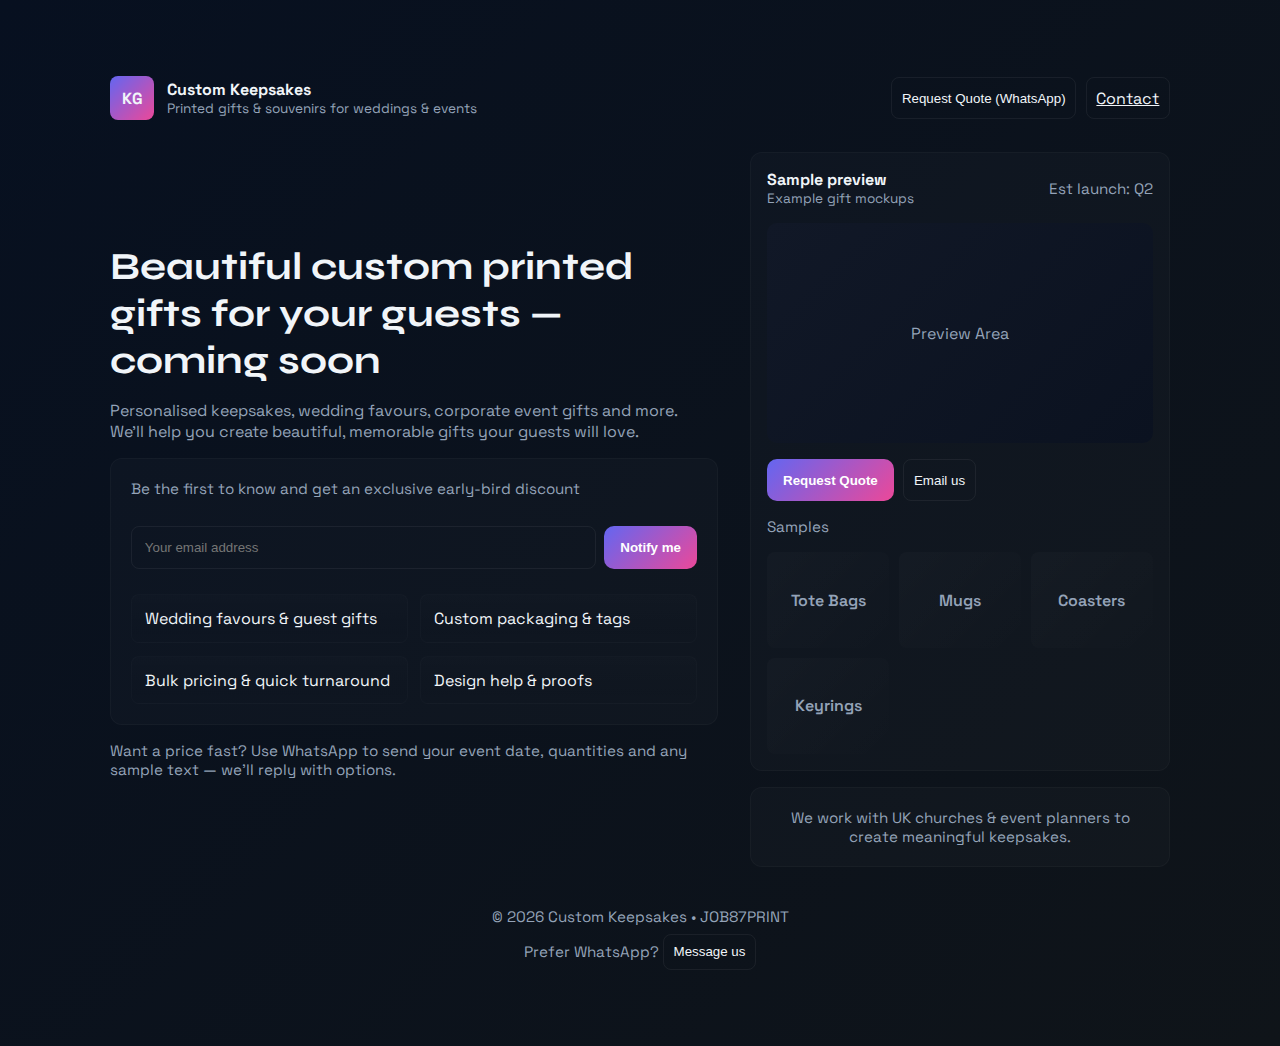
<file: coming-soon.html>
<!doctype html>
<html lang="en">
<head>
  <meta charset="utf-8" />
  <meta name="viewport" content="width=device-width,initial-scale=1" />
  <title>Custom Keepsakes — Coming Soon</title>
  <link href="https://fonts.googleapis.com/css2?family=Syne:wght@600;700&family=Space+Grotesk:wght@400;600&display=swap" rel="stylesheet">
  <style>
    :root{
      --bg:#0f1419; --panel:#1e293b; --accent:#6366f1; --accent-2:#ec4899; --muted:#94a3b8; --text:#f1f5f9;
    }
    *{box-sizing:border-box}
    body{margin:0;font-family:'Space Grotesk',system-ui,Segoe UI,Arial;background:linear-gradient(135deg,#071020 0%,#0f1419 100%);color:var(--text)}
    .wrap{max-width:1100px;margin:3.5rem auto;padding:1.25rem}
    header{display:flex;align-items:center;justify-content:space-between;gap:1rem}
    .brand{display:flex;align-items:center;gap:.8rem}
    .logo{width:44px;height:44px;border-radius:8px;background:linear-gradient(135deg,var(--accent),var(--accent-2));display:flex;align-items:center;justify-content:center;font-weight:700}
    h1{font-family:'Syne',sans-serif;font-size:clamp(1.6rem,3.6vw,2.4rem);margin:.2rem 0}
    p.lead{color:var(--muted);max-width:60ch}
    .hero{display:grid;grid-template-columns:1fr 420px;gap:2rem;align-items:center;margin-top:2rem}
    .card{background:rgba(255,255,255,0.02);border:1px solid rgba(255,255,255,0.03);padding:1.25rem;border-radius:12px}
    .features{display:grid;grid-template-columns:repeat(2,1fr);gap:.8rem;margin-top:1rem}
    .feature{padding:.8rem;border-radius:8px;background:linear-gradient(180deg,rgba(255,255,255,0.01),transparent);border:1px solid rgba(255,255,255,0.02)}
    .signup{display:flex;gap:.5rem;margin-top:1rem}
    .signup input{flex:1;padding:.8rem;border-radius:8px;border:1px solid rgba(255,255,255,0.06);background:transparent;color:var(--text)}
    .btn{background:linear-gradient(135deg,var(--accent),var(--accent-2));color:#fff;padding:.85rem 1rem;border-radius:10px;border:0;cursor:pointer;font-weight:700}
    .muted{color:var(--muted);font-size:.95rem}
    .right-panel{display:flex;flex-direction:column;gap:1rem}
    .preview{height:220px;border-radius:10px;background:linear-gradient(135deg,#111827,#0b1220);display:flex;align-items:center;justify-content:center;color:var(--muted)}
    .ctas{display:flex;gap:.6rem;flex-wrap:wrap}
    footer{margin-top:2.5rem;color:var(--muted);font-size:.95rem;text-align:center}
    .cta-small{background:transparent;border:1px solid rgba(255,255,255,0.06);padding:.6rem;border-radius:8px;color:var(--text);cursor:pointer}
    .gallery{display:grid;grid-template-columns:repeat(auto-fit,minmax(120px,1fr));gap:.6rem;margin-top:1rem}
    .tile{height:96px;border-radius:8px;background:linear-gradient(135deg,rgba(255,255,255,0.02),transparent);display:flex;align-items:center;justify-content:center;color:var(--muted);font-weight:600}
    @media(max-width:880px){.hero{grid-template-columns:1fr}.right-panel{order:-1}}
    @media(max-width:520px){.wrap{margin:1.2rem;padding:.75rem}.brand span{display:none}.hero{gap:1rem}}
    .success{background:linear-gradient(90deg,#052e22,#064e3b);padding:.6rem;border-radius:8px;color:#c7f7df}
  </style>
</head>
<body>
  <div class="wrap">
    <header>
      <div class="brand">
        <div class="logo">KG</div>
        <div>
          <div style="font-weight:700">Custom Keepsakes</div>
          <div class="muted" style="font-size:.85rem">Printed gifts & souvenirs for weddings & events</div>
        </div>
      </div>
      <div class="ctas">
        <button class="cta-small" onclick="openWhatsApp()">Request Quote (WhatsApp)</button>
        <a class="cta-small" href="mailto:hello@job87print.co.uk">Contact</a>
      </div>
    </header>

    <main class="hero">
      <section>
        <h1>Beautiful custom printed gifts for your guests — coming soon</h1>
        <p class="lead">Personalised keepsakes, wedding favours, corporate event gifts and more. We'll help you create beautiful, memorable gifts your guests will love.</p>

        <div class="card">
          <div class="muted">Be the first to know and get an exclusive early-bird discount</div>
          <div style="display:flex;align-items:center;gap:.6rem;margin-top:.8rem">
            <div style="flex:1">
              <div class="signup">
                <input id="email" type="email" placeholder="Your email address" />
                <button class="btn" onclick="subscribe()">Notify me</button>
              </div>
              <div id="subscribeMsg" style="margin-top:.6rem"></div>
            </div>
          </div>

          <div class="features">
            <div class="feature">Wedding favours & guest gifts</div>
            <div class="feature">Custom packaging & tags</div>
            <div class="feature">Bulk pricing & quick turnaround</div>
            <div class="feature">Design help & proofs</div>
          </div>
        </div>

        <div style="margin-top:1rem" class="muted">Want a price fast? Use WhatsApp to send your event date, quantities and any sample text — we'll reply with options.</div>
      </section>

      <aside class="right-panel">
        <div class="card" style="padding:1rem">
          <div style="display:flex;justify-content:space-between;align-items:center">
            <div><strong>Sample preview</strong><div class="muted" style="font-size:.85rem">Example gift mockups</div></div>
            <div class="muted">Est launch: Q2</div>
          </div>
          <div class="preview" style="margin-top:1rem">Preview Area</div>

          <div style="display:flex;gap:.6rem;margin-top:1rem">
            <button class="btn" onclick="openWhatsApp()">Request Quote</button>
            <button class="cta-small" onclick="openContact()">Email us</button>
          </div>

          <div style="margin-top:1rem">
            <div class="muted">Samples</div>
            <div class="gallery">
              <div class="tile">Tote Bags</div>
              <div class="tile">Mugs</div>
              <div class="tile">Coasters</div>
              <div class="tile">Keyrings</div>
            </div>
          </div>
        </div>

        <div class="card muted" style="text-align:center">We work with UK churches & event planners to create meaningful keepsakes.</div>
      </aside>
    </main>

    <footer>
      <div>© 2026 Custom Keepsakes • JOB87PRINT</div>
      <div class="muted" style="margin-top:.5rem">Prefer WhatsApp? <button class="cta-small" onclick="openWhatsApp()">Message us</button></div>
    </footer>
  </div>

  <script>
    const BUSINESS_NUMBER = '447930951259'; // update to your international number without +

    function openWhatsApp(){
      const sanitized = BUSINESS_NUMBER.replace(/[^0-9]/g,'');
      const text = encodeURIComponent('Hi! I\'d like a quote for custom event gifts.\nEvent date: \nQuantities: \nNotes: ');
      window.open(`https://wa.me/${sanitized}?text=${text}`,'_blank');
    }

    function openContact(){
      window.location.href = 'mailto:hello@job87print.co.uk?subject=Custom keepsakes enquiry';
    }

    function subscribe(){
      const el = document.getElementById('email');
      const msg = document.getElementById('subscribeMsg');
      const v = (el.value||'').trim();
      if(!v || !/^[^@\s]+@[^@\s]+\.[^@\s]+$/.test(v)){
        msg.innerHTML = '<div class="muted">Please enter a valid email</div>';
        return;
      }
      let list = JSON.parse(localStorage.getItem('ck_subs')||'[]');
      if(list.includes(v)){
        msg.innerHTML = '<div class="muted">You\'re already signed up — thank you!</div>';
        return;
      }
      list.push(v);
      localStorage.setItem('ck_subs', JSON.stringify(list));
      msg.innerHTML = '<div class="success">Thanks — we\'ll email you when we launch.</div>';
      el.value = '';
    }
  </script>
</body>
</html>
</file>
